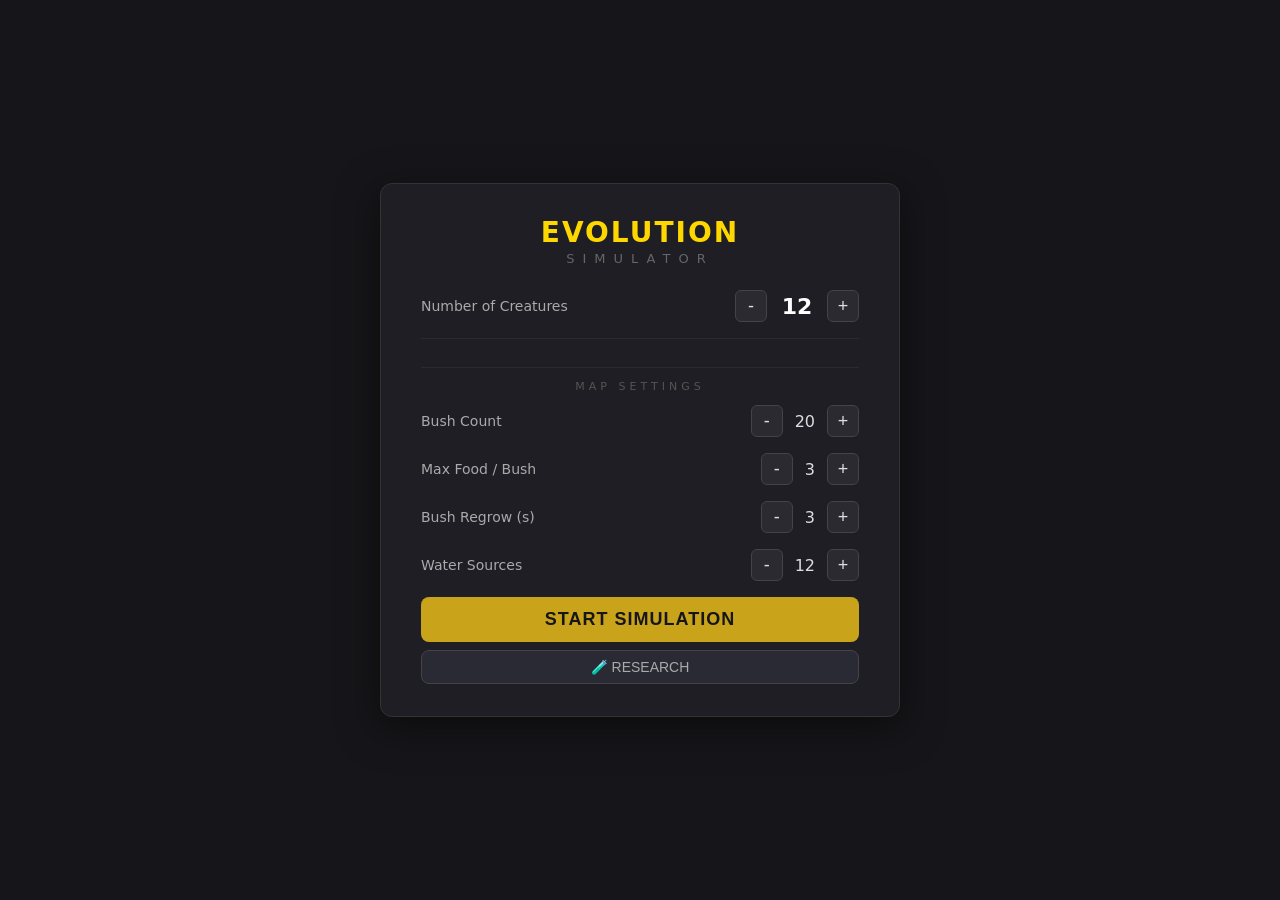
<file: index.html>
<!DOCTYPE html>
<html lang="en">
<head>
<link rel="icon" href="favicon.svg" type="image/svg+xml">
<meta charset="UTF-8">
<meta name="viewport" content="width=device-width, initial-scale=1.0">
<title>Evolution Simulator</title>
<link rel="stylesheet" href="style.css">

</head>
<body>

<!-- === SETUP OVERLAY === -->
<div id="setup-overlay">
  <div id="setup-panel">
    <h1 class="setup-title">EVOLUTION</h1>
    <p class="setup-subtitle">SIMULATOR</p>

    <div class="setup-row">
      <label>Number of Creatures</label>
      <div class="spinner-group">
        <button id="count-down">-</button>
        <span id="count-display">12</span>
        <button id="count-up">+</button>
      </div>
    </div>

    <div id="creature-list"></div>

    <div class="setup-divider">MAP SETTINGS</div>

    <div class="setup-row">
      <label>Bush Count</label>
      <div class="spinner-group">
        <button id="bush-count-down">-</button>
        <span id="bush-count-display">20</span>
        <button id="bush-count-up">+</button>
      </div>
    </div>

    <div class="setup-row">
      <label>Max Food / Bush</label>
      <div class="spinner-group">
        <button id="bush-food-down">-</button>
        <span id="bush-food-display">3</span>
        <button id="bush-food-up">+</button>
      </div>
    </div>

    <div class="setup-row">
      <label>Bush Regrow (s)</label>
      <div class="spinner-group">
        <button id="bush-regrow-down">-</button>
        <span id="bush-regrow-display">3</span>
        <button id="bush-regrow-up">+</button>
      </div>
    </div>

    <div class="setup-row">
      <label>Water Sources</label>
      <div class="spinner-group">
        <button id="water-count-down">-</button>
        <span id="water-count-display">12</span>
        <button id="water-count-up">+</button>
      </div>
    </div>

    <button id="start-btn">START SIMULATION</button>
    <button id="research-btn" class="research-toggle">🧪 RESEARCH</button>
  </div>
</div>

<!-- === RESEARCH PANEL === -->
<div id="research-overlay" style="display:none">
  <div id="research-panel">
    <div id="research-header">
      <h2>🧪 Research Mode</h2>
      <button id="research-close" class="research-close-btn">✕</button>
    </div>

    <div id="research-controls">
      <label>Seed: <input type="number" id="research-seed" value="42" min="0" max="999999"></label>
      <label>Max Gens: <input type="number" id="research-max-gens" value="500" min="10" max="5000"></label>
      <label>Creatures: <input type="number" id="research-creature-count" value="12" min="2" max="24"></label>
      <button id="research-run-btn">▶ Run</button>
      <button id="research-stop-btn" style="display:none">■ Stop</button>
    </div>

    <div id="research-status" class="research-status">Ready</div>

    <div id="research-tab-bar">
      <button class="research-tab active" data-tab="generations">Generations</button>
      <button class="research-tab" data-tab="species">Species</button>
      <button class="research-tab" data-tab="speciation">Speciation</button>
      <button class="research-tab" data-tab="charts">Charts</button>
    </div>

    <div id="research-export-bar" style="display:none">
      <button id="research-export-csv">⬇ CSV</button>
      <button id="research-export-json">⬇ JSON</button>
    </div>

    <div id="research-content">
      <div class="research-tab-content active" id="research-tab-generations">
        <div id="research-gen-table"></div>
      </div>
      <div class="research-tab-content" id="research-tab-species">
        <div id="research-species-table"></div>
      </div>
      <div class="research-tab-content" id="research-tab-speciation">
        <div id="research-speciation-log"></div>
      </div>
      <div class="research-tab-content" id="research-tab-charts">
        <div class="chart-grid">
          <div class="chart-cell"><canvas id="chart-population"></canvas></div>
          <div class="chart-cell"><canvas id="chart-traits"></canvas></div>
          <div class="chart-cell"><canvas id="chart-diversity"></canvas></div>
          <div class="chart-cell"><canvas id="chart-language"></canvas></div>
        </div>
      </div>
    </div>
  </div>
</div>

<!-- === GAME LAYOUT === -->
<div id="game-wrapper">
  <div id="canvas-container">
    <canvas id="game-canvas" width="960" height="540"></canvas>
    <button id="pause-btn">⏸</button>
    <button id="speed-btn">⏵ 1x</button>
    <div id="pause-overlay">PAUSED</div>
    <div id="gen-stats"></div>
  </div>
  <div id="creature-sidebar">
    <div id="sidebar-header">
      <div id="info-title">EVOLUTION</div>
      <div id="info-population">GEN <span id="gen-count">1</span> | POP <span id="pop-count">0</span></div>
    </div>
    <div id="creature-entries"></div>
  </div>
</div>

<script src="js/sprite-loader.js"></script>
<script src="js/config.js"></script>
<script src="js/peep.js"></script>
<script src="js/hound.js"></script>
<script src="js/cursor-entity.js"></script>
<script src="js/main.js"></script>
<script src="js/research.js"></script>

</body>
</html>
</file>
<file: style.css>
* { margin: 0; padding: 0; box-sizing: border-box; }

html, body {
  width: 100%;
  height: 100%;
  background: #1a1a1e;
  overflow: hidden;
  font-family: 'Segoe UI', system-ui, -apple-system, sans-serif;
  color: #ddd;
}

/* === SETUP SCREEN === */
#setup-overlay {
  position: fixed;
  inset: 0;
  background: #16161a;
  display: flex;
  align-items: center;
  justify-content: center;
  z-index: 100;
}


#setup-panel {
  background: #1e1e24;
  border: 1px solid #333;
  border-radius: 12px;
  padding: 32px 40px;
  width: 520px;
  max-height: 90vh;
  overflow-y: auto;
  box-shadow: 0 10px 40px rgba(0,0,0,0.5);
}

.setup-title {
  text-align: center;
  font-size: 28px;
  font-weight: 800;
  letter-spacing: 2px;
  color: #ffd700;
  margin-bottom: 2px;
}

.setup-subtitle {
  text-align: center;
  font-size: 13px;
  color: #666;
  letter-spacing: 8px;
  margin-bottom: 24px;
}

.setup-row {
  display: flex;
  align-items: center;
  justify-content: space-between;
  margin-bottom: 16px;
}

.setup-row label {
  font-size: 14px;
  color: #aaa;
}

.setup-select {
  background: #2a2a30;
  border: 1px solid #444;
  color: #fff;
  padding: 5px 10px;
  border-radius: 6px;
  font-size: 13px;
  cursor: pointer;
  outline: none;
}

.setup-select:focus {
  border-color: #ffd700;
}

.spinner-group {
  display: flex;
  align-items: center;
  gap: 12px;
}

.spinner-group button {
  width: 32px;
  height: 32px;
  border: 1px solid #444;
  background: #2a2a30;
  color: #ddd;
  font-size: 18px;
  border-radius: 6px;
  cursor: pointer;
  display: flex;
  align-items: center;
  justify-content: center;
  transition: background 0.15s;
}

.spinner-group button:hover {
  background: #3a3a44;
}

#count-display {
  font-size: 22px;
  font-weight: bold;
  color: #fff;
  min-width: 36px;
  text-align: center;
}

#creature-list {
  margin: 16px 0;
  max-height: 360px;
  overflow-y: auto;
  border-top: 1px solid #2a2a30;
  padding-top: 12px;
}

.creature-row {
  display: flex;
  flex-wrap: wrap;
  align-items: center;
  gap: 8px;
  margin-bottom: 12px;
  background: rgba(255,255,255,0.03);
  padding: 8px;
  border-radius: 8px;
}

.creature-num {
  font-size: 12px;
  color: #666;
  min-width: 24px;
  text-align: right;
}

.creature-row input[type="text"] {
  flex: 1;
  padding: 6px 10px;
  background: #2a2a30;
  border: 1px solid #3a3a44;
  border-radius: 4px;
  color: #fff;
  font-size: 14px;
  outline: none;
  min-width: 140px;
}

.creature-row input[type="text"]:focus {
  border-color: #ffd700;
}

.creature-header {
  display: flex;
  align-items: center;
  gap: 8px;
  width: 100%;
}

.diet-select {
  background: #2a2a30;
  border: 1px solid #444;
  color: #ddd;
  padding: 3px 6px;
  border-radius: 4px;
  font-size: 11px;
  cursor: pointer;
  outline: none;
}

.diet-select:focus {
  border-color: #ffd700;
}

.toggle-genome-btn {
  background: #2a2a30;
  border: 1px solid #444;
  color: #aaa;
  padding: 2px 6px;
  border-radius: 4px;
  cursor: pointer;
  font-size: 13px;
  opacity: 0.5;
  transition: all 0.2s;
}

.toggle-genome-btn:hover {
  background: #3a3a44;
  opacity: 1 !important;
}

.genome-panel {
  width: 100%;
  margin-top: 6px;
  padding: 8px;
  background: #16161a;
  border-radius: 4px;
  border: 1px solid #333;
}

.genome-slider-row {
  display: flex;
  align-items: center;
  gap: 6px;
  margin-bottom: 4px;
}

.genome-label {
  font-size: 10px;
  color: #888;
  min-width: 60px;
  text-transform: uppercase;
}

.genome-slider {
  flex: 1;
  height: 4px;
  -webkit-appearance: none;
  appearance: none;
  background: #333;
  border-radius: 2px;
  outline: none;
  cursor: pointer;
}

.genome-slider::-webkit-slider-thumb {
  -webkit-appearance: none;
  appearance: none;
  width: 12px;
  height: 12px;
  border-radius: 50%;
  background: #ffd700;
  cursor: pointer;
}

.genome-val {
  font-size: 10px;
  color: #fff;
  min-width: 34px;
  text-align: right;
}

.setup-divider {
  text-align: center;
  font-size: 11px;
  color: #555;
  letter-spacing: 4px;
  margin: 16px 0 12px;
  padding-top: 12px;
  border-top: 1px solid #2a2a30;
}

#start-btn {
  display: block;
  width: 100%;
  padding: 12px;
  margin-top: 16px;
  background: #c9a41a;
  border: none;
  border-radius: 8px;
  color: #16161a;
  font-size: 18px;
  font-weight: bold;
  letter-spacing: 1px;
  cursor: pointer;
  transition: background 0.2s;
}

#start-btn:hover {
  background: #e0b820;
}

/* Speed Control */
#speed-btn {
  position: absolute;
  top: 10px;
  left: 52px;
  z-index: 50;
  padding: 0 10px;
  height: 36px;
  background: rgba(0,0,0,0.5);
  border: 1px solid #444;
  border-radius: 8px;
  color: #fff;
  font-size: 12px;
  cursor: pointer;
  opacity: 0.5;
  transition: opacity 0.15s;
}
#speed-btn:hover {
  opacity: 1;
  background: rgba(0,0,0,0.7);
}



/* === GAME LAYOUT === */
#game-wrapper {
  position: absolute;
  inset: 0;
  display: flex;
  background: #0a0a0e;
  overflow: hidden;
}

#canvas-container {
  flex: 1;
  display: flex;
  flex-direction: column;
  align-items: center;
  justify-content: center;
  background: #000;
  position: relative;
}

#game-canvas {
  max-width: 100%;
  max-height: 100%;
  object-fit: contain;
}

#pause-btn {
  position: absolute;
  top: 10px;
  left: 10px;
  z-index: 50;
  width: 36px;
  height: 36px;
  background: rgba(0,0,0,0.5);
  border: 1px solid #444;
  border-radius: 8px;
  color: #fff;
  font-size: 18px;
  cursor: pointer;
  display: flex;
  align-items: center;
  justify-content: center;
  opacity: 0.5;
  transition: opacity 0.15s;
}

#pause-btn:hover {
  opacity: 1;
  background: rgba(0,0,0,0.7);
}

#pause-overlay {
  position: absolute;
  inset: 0;
  z-index: 40;
  display: none;
  align-items: center;
  justify-content: center;
  background: rgba(0,0,0,0.5);
  color: #fff;
  font-size: 48px;
  font-weight: 800;
  letter-spacing: 8px;
  text-shadow: 0 0 20px rgba(255,255,255,0.3);
  pointer-events: none;
}

/* === SIDEBAR === */
#creature-sidebar {
  width: 260px;
  background: #16161a;
  border-left: 1px solid #333;
  display: flex;
  flex-direction: column;
  flex-shrink: 0;
}

#sidebar-header {
  padding: 20px;
  background: #1e1e24;
  border-bottom: 1px solid #333;
}

#info-title {
  font-size: 16px;
  font-weight: 900;
  color: #ffd700;
  letter-spacing: 2px;
  margin-bottom: 4px;
}

#info-population {
  font-size: 11px;
  color: #888;
  letter-spacing: 1px;
  font-weight: 700;
}

#pop-count {
  color: #fff;
}

#creature-entries {
  flex: 1;
  overflow-y: auto;
  padding: 10px;
  display: grid;
  grid-template-columns: repeat(2, 1fr);
  gap: 8px;
  align-content: flex-start;
}

.sidebar-entry {
  background: #222228;
  border: 1px solid #333;
  border-radius: 6px;
  padding: 8px;
  display: flex;
  flex-direction: column;
  align-items: center;
  text-align: center;
  cursor: pointer;
  transition: transform 0.1s, background 0.2s;
}

.sidebar-entry:hover {
  background: #2a2a34;
  transform: translateY(-2px);
  border-color: #444;
}

.sidebar-entry.selected {
  background: #3a3a44;
  border-color: #ffd700;
  box-shadow: 0 0 10px rgba(255, 215, 0, 0.2);
}

.sidebar-mugshot-container {
  position: relative;
  width: 48px;
  height: 48px;
  margin-bottom: 6px;
}

.sidebar-mugshot {
  width: 100%;
  height: 100%;
  border-radius: 50%;
  background: #111;
  border: 1px solid #444;
}

.sidebar-entry span {
  font-size: 10px;
  font-weight: 700;
  text-transform: uppercase;
  letter-spacing: 0.5px;
  display: block;
  white-space: nowrap;
  overflow: hidden;
  text-overflow: ellipsis;
  width: 100%;
}

.dead-overlay {
  position: absolute;
  inset: 0;
  background: rgba(200, 0, 0, 0.4);
  border-radius: 50%;
  display: flex;
  align-items: center;
  justify-content: center;
  color: #fff;
  font-size: 24px;
  font-weight: 900;
  text-shadow: 0 2px 4px rgba(0,0,0,0.5);
}

/* === GEN STATS === */
#gen-stats {
  position: absolute;
  bottom: 20px;
  left: 20px;
  width: 220px;
  max-height: 200px;
  background: rgba(10, 10, 14, 0.85);
  backdrop-filter: blur(8px);
  border: 1px solid rgba(255, 255, 255, 0.1);
  border-radius: 8px;
  padding: 6px 0;
  overflow-y: auto;
  z-index: 10;
  box-shadow: 0 4px 20px rgba(0,0,0,0.5);
}

#gen-stats::-webkit-scrollbar {
  width: 4px;
}

#gen-stats::-webkit-scrollbar-thumb {
  background: #444;
  border-radius: 2px;
}

@media (max-width: 860px) {
  html, body {
    overflow: auto;
  }

  #game-wrapper {
    position: static;
    min-height: 100%;
    flex-direction: column;
    padding: 0;
    justify-content: flex-start;
  }

  #canvas-container {
    width: 100%;
    height: auto;
    aspect-ratio: 16/9;
    flex: none;
  }

  #creature-sidebar {
    width: 100%;
    height: auto;
    border-left: none;
    border-top: 1px solid #333;
  }

  #creature-entries {
    grid-template-columns: repeat(4, 1fr);
  }

  #gen-stats {
    position: static;
    width: 100%;
    height: 150px;
    border-radius: 0;
    border: none;
    border-top: 1px solid #333;
    background: #0a0a0e;
  }

  #setup-panel {
    width: min(94vw, 520px);
    padding: 24px 18px;
  }
}

/* === RESEARCH TOGGLE === */
.research-toggle {
  display: block;
  width: 100%;
  padding: 8px;
  margin-top: 8px;
  background: #2a2a34;
  border: 1px solid #444;
  border-radius: 8px;
  color: #aaa;
  font-size: 14px;
  cursor: pointer;
  transition: all 0.2s;
}
.research-toggle:hover {
  background: #3a3a44;
  color: #fff;
  border-color: #666;
}

/* === RESEARCH PANEL === */
#research-overlay {
  position: fixed;
  inset: 0;
  background: #16161a;
  display: flex;
  flex-direction: column;
  z-index: 100;
}
#research-panel {
  display: flex;
  flex-direction: column;
  height: 100%;
  padding: 16px 24px;
  gap: 8px;
}
#research-header {
  display: flex;
  align-items: center;
  justify-content: space-between;
  flex-shrink: 0;
}
#research-header h2 {
  font-size: 18px;
  color: #ffd700;
  letter-spacing: 1px;
}
.research-close-btn {
  background: #2a2a30;
  border: 1px solid #444;
  color: #aaa;
  width: 32px;
  height: 32px;
  border-radius: 6px;
  cursor: pointer;
  font-size: 16px;
  display: flex;
  align-items: center;
  justify-content: center;
  transition: background 0.15s;
}
.research-close-btn:hover {
  background: #4a2a2a;
  color: #fff;
}

#research-controls {
  display: flex;
  align-items: center;
  gap: 12px;
  flex-wrap: wrap;
  flex-shrink: 0;
}
#research-controls label {
  font-size: 12px;
  color: #888;
  display: flex;
  align-items: center;
  gap: 4px;
}
#research-controls input {
  width: 80px;
  padding: 4px 8px;
  background: #2a2a30;
  border: 1px solid #444;
  border-radius: 4px;
  color: #fff;
  font-size: 13px;
  outline: none;
}
#research-controls input:focus {
  border-color: #ffd700;
}
#research-run-btn, #research-stop-btn {
  padding: 6px 16px;
  border-radius: 6px;
  font-size: 13px;
  font-weight: bold;
  cursor: pointer;
  border: 1px solid #444;
  transition: background 0.15s;
}
#research-run-btn {
  background: #2a6a30;
  color: #fff;
  border-color: #3a8a40;
}
#research-run-btn:hover { background: #3a8a40; }
#research-stop-btn {
  background: #6a2a2a;
  color: #fff;
  border-color: #8a3a3a;
}
#research-stop-btn:hover { background: #8a3a3a; }

.research-status {
  font-size: 12px;
  color: #888;
  font-family: monospace;
  flex-shrink: 0;
}

/* === RESEARCH TABS === */
#research-tab-bar {
  display: flex;
  gap: 2px;
  border-bottom: 1px solid #333;
  flex-shrink: 0;
}
.research-tab {
  padding: 6px 16px;
  background: transparent;
  border: none;
  border-bottom: 2px solid transparent;
  color: #888;
  font-size: 12px;
  cursor: pointer;
  transition: all 0.15s;
}
.research-tab:hover { color: #ddd; }
.research-tab.active {
  color: #ffd700;
  border-bottom-color: #ffd700;
}

#research-export-bar {
  display: flex;
  gap: 6px;
  flex-shrink: 0;
}
#research-export-bar button {
  padding: 3px 10px;
  background: #2a2a30;
  border: 1px solid #444;
  border-radius: 4px;
  color: #aaa;
  font-size: 11px;
  cursor: pointer;
  transition: background 0.15s;
}
#research-export-bar button:hover {
  background: #3a3a44;
  color: #fff;
}

#research-content {
  flex: 1;
  overflow: hidden;
  position: relative;
}
.research-tab-content {
  display: none;
  height: 100%;
  overflow: auto;
}
.research-tab-content.active {
  display: block;
}

/* === RESEARCH TABLES === */
.research-table {
  width: 100%;
  border-collapse: collapse;
  font-size: 11px;
  font-family: monospace;
}
.research-table th {
  background: #222228;
  color: #888;
  padding: 4px 6px;
  text-align: right;
  border-bottom: 1px solid #333;
  white-space: nowrap;
  position: sticky;
  top: 0;
  z-index: 1;
}
.research-table th:first-child { text-align: left; }
.research-table td {
  padding: 2px 6px;
  text-align: right;
  border-bottom: 1px solid #1e1e24;
  color: #ddd;
  white-space: nowrap;
}
.research-table td:first-child { text-align: left; color: #888; }
.research-table tr:hover td {
  background: rgba(255,255,255,0.03);
}

/* === CHARTS === */
.chart-grid {
  display: grid;
  grid-template-columns: 1fr 1fr;
  gap: 8px;
  height: 100%;
}
.chart-cell {
  background: #1a1a1e;
  border: 1px solid #2a2a30;
  border-radius: 6px;
  padding: 4px;
  overflow: hidden;
}
.chart-cell canvas {
  display: block;
  width: 100%;
  height: 220px;
}
</file>
